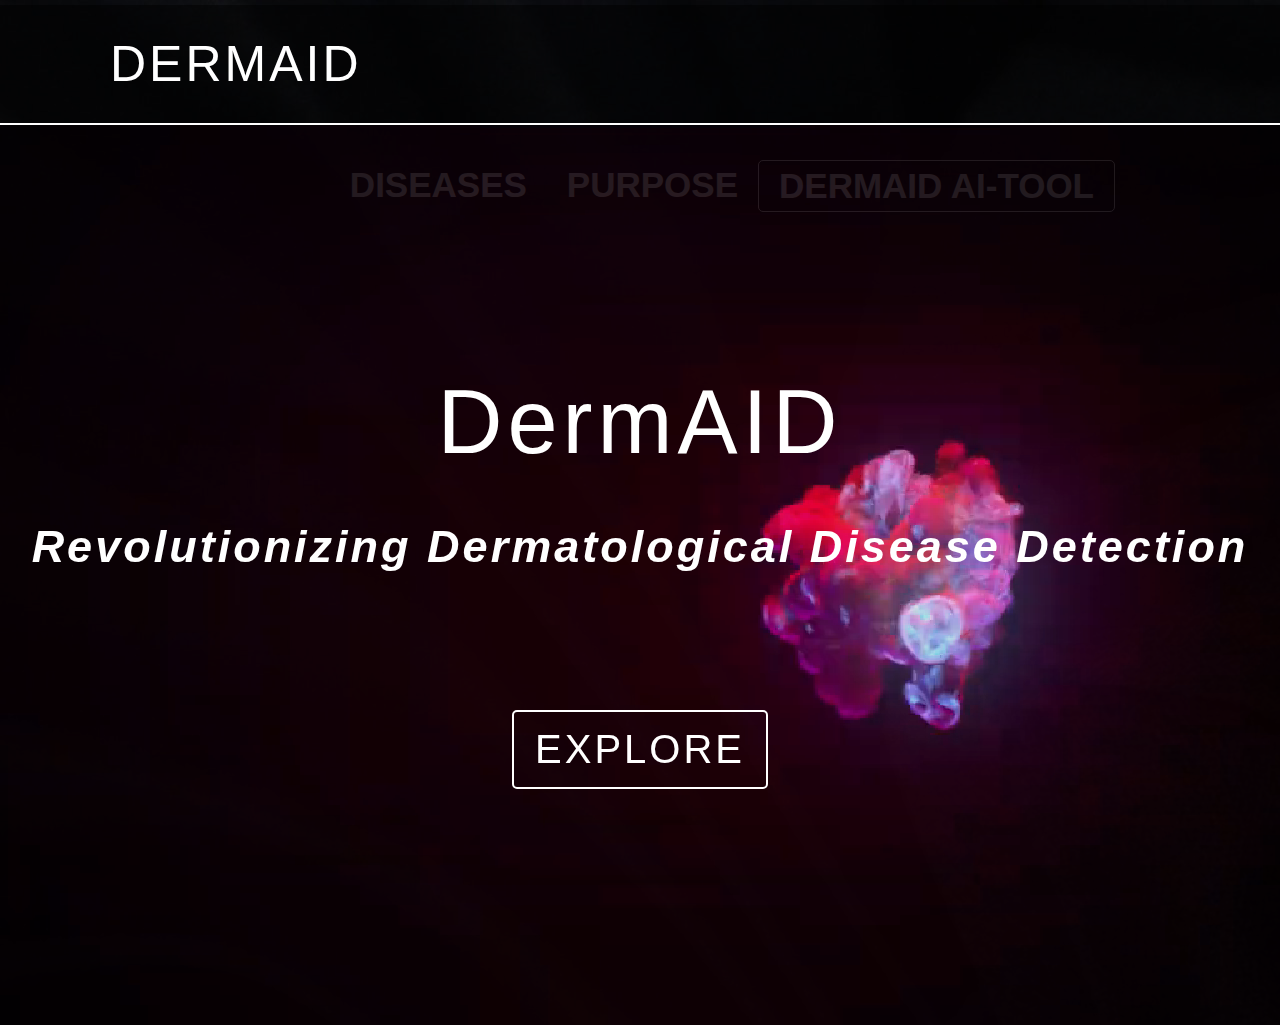
<file: index.html>
<!DOCTYPE html>
<html lang="en">
<head>
    <meta charset="UTF-8">
    <meta name="viewport" content="width=device-width, initial-scale=1.0">
    <title>AI-TOOL DERMATALOGY</title>
    <link rel="stylesheet" href="styles.css">
</head>
<body>
    <nav>
        <div class="logo">
            DermAID
        </div>
        <ul>
            <li><a href="diseases.html">DISEASES</a></li>
            <li><a href="#">PURPOSE</a></li>
            <li id="aitool"><a href="#">DermAID AI-TOOL</a></li>
        </ul>
    </nav>
    <div class="main-section">
        <h1>DermAID</h1>
        <h2>Revolutionizing Dermatological Disease Detection</h2>
        <video src="smoke.mp4" muted loop autoplay type="mp4"></video>
        <button id="tool">
            EXPLORE
        </button>
    </div>
</body>
</html>
</file>
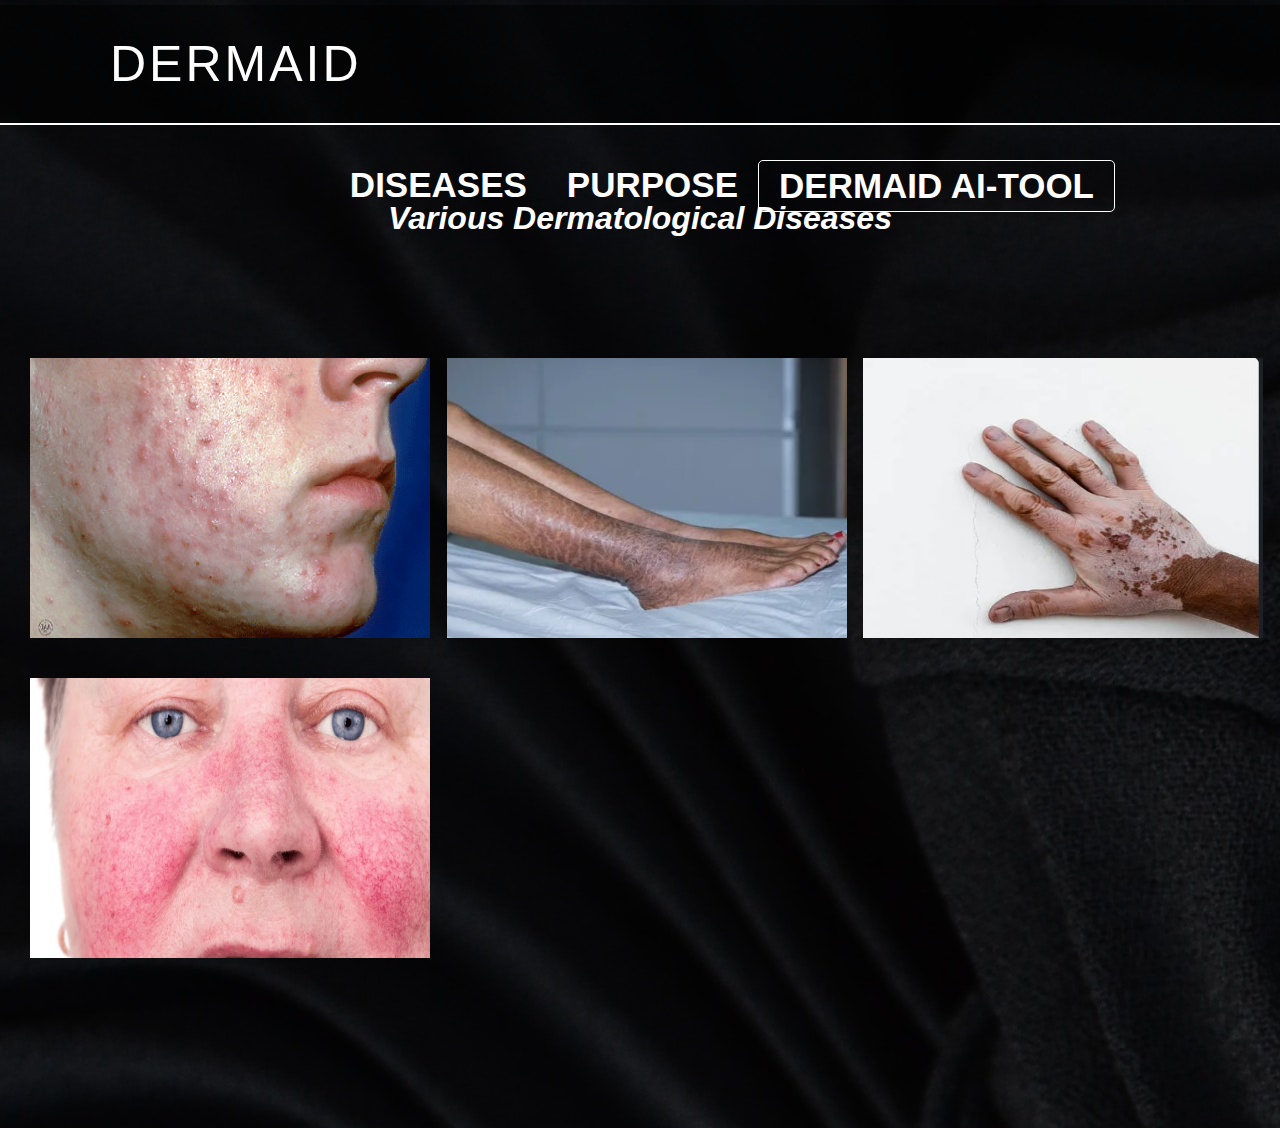
<file: diseases.html>
<!DOCTYPE html>
<html lang="en">
<head>
    <meta charset="UTF-8">
    <meta name="viewport" content="width=device-width, initial-scale=1.0">
    <title>Disease-DermAID</title>
    <link rel="stylesheet" href="styles1.css">
</head>
<body>
    <nav>
        <div class="logo">
            DermAID
        </div>
        <ul>
            <li><a href="diseases.html">DISEASES</a></li>
            <li><a href="#">PURPOSE</a></li>
            <li id="aitool"><a href="index.html">DermAID AI-TOOL</a></li>
        </ul>
    </nav>
    
    <div class="main-sec">
        <h1>Various Dermatological Diseases</h1>    
        <div class="grid">
            <div class="image-container">
                <img src="acne-severe.jpg">
                <div class="image-text">
                    <h2>Acne</h2>
                    <p>Acne is a common skin condition characterized by the presence of pimples or "zits" on the skin. It often occurs during adolescence but can affect people of all ages.</p>
                </div>
            </div>
            <div class="image-container">
                <img src="Screenshot 2023-09-22 001302.jpg">
                <div class="image-text">
                    <h2>Ichthyosis</h2>
                    <p>Ichthyosis is a genetic skin disorder that results in dry, scaly skin. It can vary in severity, with some individuals experiencing mild symptoms and others having more severe forms of the condition.</p>
                </div>
            </div>
            <div class="image-container">
                <img src="vitiligo.jpg">
                <div class="image-text">
                    <h2>Vitiligo</h2>
                    <p>Vitiligo is a skin condition that results in the loss of pigment from certain areas of the skin, leading to white patches or spots.</p>
                </div>
            </div>
            <div class="image-container">
                <img src="Rosacea.jpg">
                <div class="image-text">
                    <h2>Rosacea</h2>
                    <p>It is a long-term disease that causes reddened skin and pimples, usually on the face. It can also make the skin thicker and cause eye problems.</p>
                </div>
            </div>
        </div>
        
        
    </div>
</body>
</html>
</file>
<file: styles.css>
body {
    background: url(background.jpg);
    background-position: top left;
    background-repeat: no-repeat;
    margin: 0;
    padding: 0;
    font-family: Arial, Helvetica, sans-serif;
    overflow: hidden;
}

nav {
    position: absolute;
    top:0;
    left: 0;
    margin-top: 5px;
    width: 100%;
    height: 120px;
    padding: 10px 90px;
    box-sizing: border-box;
    background:rgba(0,0,0,0.5);
    border-bottom: 1px solid #fff;
    background-size: cover;
    border-bottom: 2px solid white;
}


nav .logo {
    padding: 20px ;
    height: 80px;
    float: left;
    font-family: Impact, Haettenschweiler, 'Arial Narrow Bold', sans-serif;
    font-size: 50px;
    font-weight: 100;
    color:white;
    text-transform: uppercase;
    letter-spacing: 3px;
}

nav ul {
    list-style: none;
    float: right;
    padding: 20px;
    margin: 0;
    margin-top: 5px; 
    padding-right:  75px; ;
    display: flex;
    
}

nav ul li a {
    line-height: 50px;
    color: #fff;
    padding: 20px;
    font-family:'Lucida Sans', 'Lucida Sans Regular', 'Lucida Grande', 'Lucida Sans Unicode', Geneva, Verdana, sans-serif;
    text-decoration: none;
    font-size: 35px;
    font-weight: bold;
    text-transform: uppercase;
    
}

nav ul li a:hover{
    background: rgba(255,255,255,0.7);
    color: black;
    border-radius: 5px;
}

#aitool{
    border: 1px solid white;
    border-radius: 5px;
}

#aitool a:hover {
    background: white;
    border: 0px;
    color: black;
}

.main-section {
    margin-top: 125px;
    padding: 0;
    position: relative;
    height: 100vh;
    width: 100%;
    display: flex;
    flex-direction: column; /* Stack children vertically */
    justify-content: center; /* Center vertically */
    align-items: center; /* Center horizontally */
   
}

.main-section h1{
    position: relative;
    font-size: 50px;
    color: white;
    z-index: 10000;
    text-align: center;
    font-size: 90px;
    letter-spacing: 5px;
    line-height: 2px;
    font-family: Impact, Haettenschweiler, 'Arial Narrow Bold', sans-serif;
    font-weight: 100;
}
.main-section h2 {
    font-size: 45px;
    font-style: italic;
    color: white;
    font-family: Arial, Helvetica, sans-serif;
    letter-spacing: 3px;
    z-index: 10000;
}

.main-section video {
    position: absolute;
    top: 0;
    left: 0;
    width: 100%;
    height: 100%;
    object-fit: cover;
    opacity: 0.9;
}

#tool {
    background: transparent;
    border: 2px solid white;
    border-radius: 5px;
    padding: 15px;
    letter-spacing: 3px;
    font-weight: 100;
    color: white;
    z-index: 10000;
    margin-top: 100px;
    font-size: 40px;
    font-family: Impact, Haettenschweiler, 'Arial Narrow Bold', sans-serif;
    width: 20%;
}
#tool:hover {
    color: black;
    background: white;
    font-size: 50px;
    width: 25%;
}
</file>
<file: styles1.css>
body {
    background: url(background.jpg);
    background-position: top left;
    background-repeat: no-repeat;
    margin: 0;
    padding: 0;
    font-family: Arial, Helvetica, sans-serif;
}

nav {
    position: absolute;
    top:0;
    left: 0;
    margin-top: 5px;
    width: 100%;
    height: 120px;
    padding: 10px 90px;
    box-sizing: border-box;
    background:rgba(0,0,0,0.5);
    border-bottom: 1px solid #fff;
    background-size: cover;
    border-bottom: 2px solid white;
}


nav .logo {
    padding: 20px ;
    height: 80px;
    float: left;
    font-family: Impact, Haettenschweiler, 'Arial Narrow Bold', sans-serif;
    font-size: 50px;
    font-weight: 100;
    color:white;
    text-transform: uppercase;
    letter-spacing: 3px;
}

nav ul {
    list-style: none;
    float: right;
    padding: 20px;
    margin: 0;
    margin-top: 5px; 
    padding-right:  75px; ;
    display: flex;
    
}

nav ul li a {
    line-height: 50px;
    color: #fff;
    padding: 20px;
    font-family:'Lucida Sans', 'Lucida Sans Regular', 'Lucida Grande', 'Lucida Sans Unicode', Geneva, Verdana, sans-serif;
    text-decoration: none;
    font-size: 35px;
    font-weight: bold;
    text-transform: uppercase;
    
}

nav ul li a:hover{
    background: rgba(255,255,255,0.7);
    color: black;
    border-radius: 5px;
}

#aitool{
    border: 1px solid white;
    border-radius: 5px;
}

#aitool a:hover {
    background: white;
    border: 0px;
    color: black;
}

.grid {
    display: flex;
    justify-content: space-between; 
    flex-wrap: wrap;
    margin-left: 30px;
    margin-right: 30px;
    gap: 20px;
}

.image-container {
    position: relative;
    width: calc(33.33% - 20px); 
    margin-bottom: 20px;
}

.image-text {
    position: absolute;
    top: 0;
    left: 0;
    width: 100%;
    height: 100%;
    background-color: rgba(0, 0, 0, 0.9); 
    color: white;
    display: flex;
    justify-content: center;
    align-items: center;
    opacity: 0; 
    transition: opacity 0.3s ease-in-out;
    flex-direction: column;
    
    text-align: center;
}
.image-text h2{
    font-size: 24px;
    text-decoration: underline;
    font-family:Verdana, Geneva, Tahoma, sans-serif;
    margin-bottom: 10px;
}
.image-text p {
    font-size: 16px;
    margin: 0;
    padding: 10px;
    font-family: 'Courier New', Courier, monospace;
}
.image-container:hover .image-text {
    opacity: 1; 
}
img {
    width: 400px;
    height: 280px;
    position: relative;
    display: block;
    margin: auto;
}


.main-sec {
    margin-top: 200px;
    text-align: center;
    padding-bottom: 150px;
}
.main-sec h1 {
    padding-bottom: 100px;
    color: white;
    font-style: italic;
    font-family: Verdana, Geneva, Tahoma, sans-serif;
}
</file>
